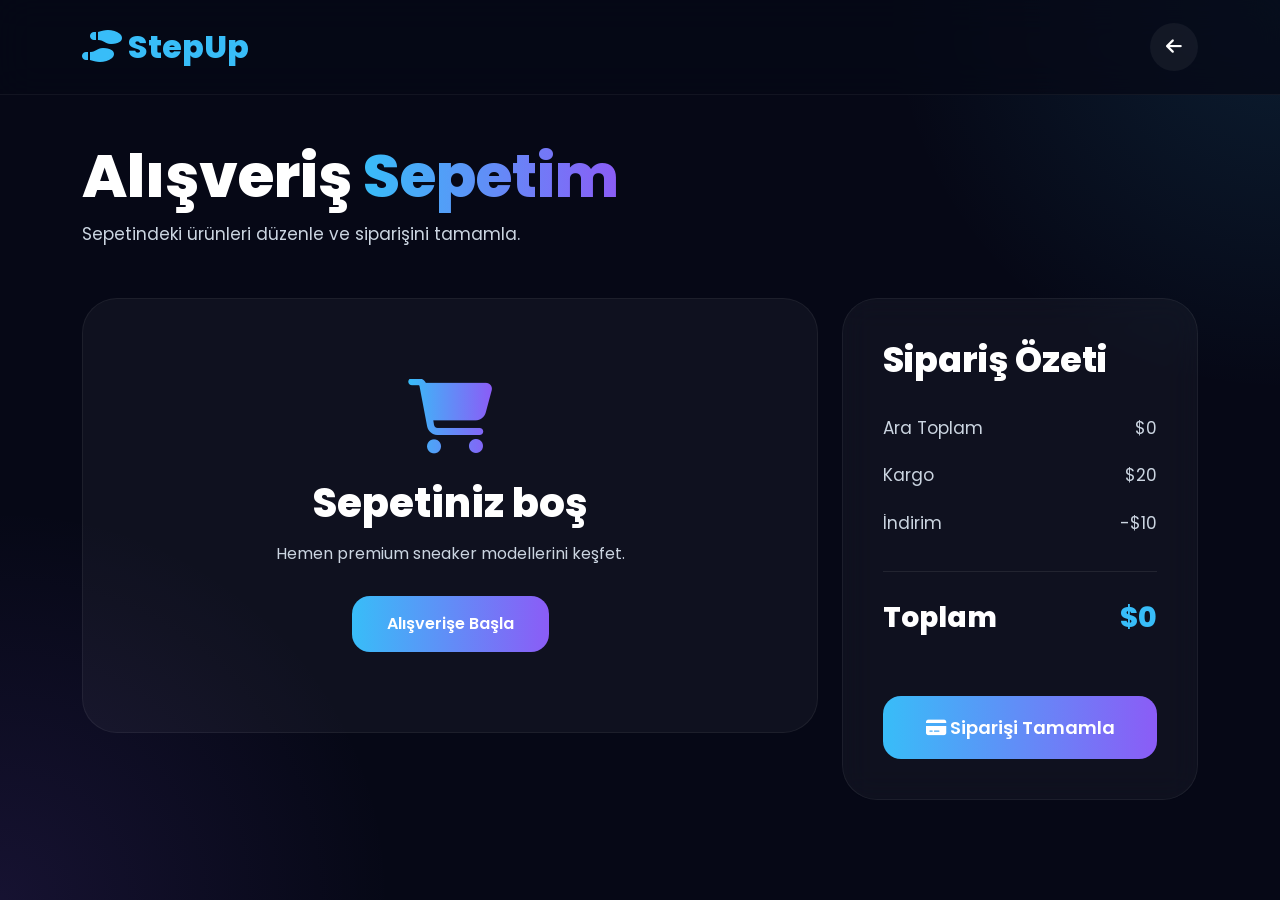
<file: Sepet.html>
<!DOCTYPE html>
<html lang="tr">

<head>
  <meta charset="UTF-8">
  <meta name="viewport" content="width=device-width, initial-scale=1.0">

  <title>StepUp | Sepetim</title>

  <!-- Bootstrap -->
  <link href="https://cdn.jsdelivr.net/npm/bootstrap@5.3.3/dist/css/bootstrap.min.css" rel="stylesheet">

  <!-- Font Awesome -->
  <link rel="stylesheet"
    href="https://cdnjs.cloudflare.com/ajax/libs/font-awesome/6.5.2/css/all.min.css">

  <!-- Google Font -->
  <link
    href="https://fonts.googleapis.com/css2?family=Poppins:wght@300;400;500;600;700;800&display=swap"
    rel="stylesheet">

  <style>

    :root{
      --bg:#060816;
      --card:#0f172a;
      --primary:#38bdf8;
      --secondary:#8b5cf6;
      --text:#cbd5e1;
      --white:#ffffff;
    }

    *{
      margin:0;
      padding:0;
      box-sizing:border-box;
      font-family:'Poppins',sans-serif;
    }

    body{
      background:
      radial-gradient(circle at top right, rgba(56,189,248,.12), transparent 25%),
      radial-gradient(circle at bottom left, rgba(139,92,246,.12), transparent 25%),
      var(--bg);

      color:white;
      min-height:100vh;
      overflow-x:hidden;
    }

    /* SCROLLBAR */

    ::-webkit-scrollbar{
      width:10px;
    }

    ::-webkit-scrollbar-thumb{
      background:linear-gradient(var(--primary),var(--secondary));
      border-radius:20px;
    }

    /* NAVBAR */

    .navbar{
      background:rgba(6,8,22,.75)!important;
      backdrop-filter:blur(18px);
      border-bottom:1px solid rgba(255,255,255,.05);
      padding:18px 0;
    }

    .navbar-brand{
      font-size:32px;
      font-weight:800;
      color:var(--primary)!important;
    }

    .back-btn{
      width:48px;
      height:48px;
      border-radius:50%;
      background:rgba(255,255,255,.05);
      display:flex;
      align-items:center;
      justify-content:center;
      color:white;
      text-decoration:none;
      transition:.3s;
      font-size:18px;
    }

    .back-btn:hover{
      background:linear-gradient(to right,var(--primary),var(--secondary));
      transform:translateY(-4px);
      color:white;
    }

    /* PAGE */

    .page{
      padding:140px 0 80px;
    }

    .page-title{
      margin-bottom:50px;
    }

    .page-title h1{
      font-size:60px;
      font-weight:800;
    }

    .gradient{
      background:linear-gradient(to right,var(--primary),var(--secondary));
      -webkit-background-clip:text;
      -webkit-text-fill-color:transparent;
    }

    .page-title p{
      color:var(--text);
      margin-top:10px;
      font-size:17px;
    }

    /* CART */

    .cart-items{
      display:flex;
      flex-direction:column;
      gap:25px;
    }

    .cart-item{
      background:rgba(255,255,255,.04);
      border:1px solid rgba(255,255,255,.06);
      backdrop-filter:blur(14px);
      border-radius:35px;
      padding:25px;
      display:flex;
      align-items:center;
      justify-content:space-between;
      gap:25px;
      flex-wrap:wrap;
      transition:.4s;
      overflow:hidden;
      position:relative;
    }

    .cart-item::before{
      content:"";
      position:absolute;
      width:220px;
      height:220px;
      background:
      radial-gradient(circle,
      rgba(56,189,248,.15),
      transparent 70%);
      top:-120px;
      right:-120px;
    }

    .cart-item:hover{
      transform:translateY(-8px);
      box-shadow:0 25px 40px rgba(0,0,0,.35);
    }

    /* PRODUCT */

    .product{
      display:flex;
      align-items:center;
      gap:25px;
      flex:1;
      min-width:280px;
      z-index:2;
    }

    .product-image{
      width:150px;
      height:130px;
      border-radius:25px;
      background:rgba(255,255,255,.03);
      display:flex;
      align-items:center;
      justify-content:center;
      overflow:hidden;
    }

    .product-image img{
      width:85%;
      transition:.4s;
      filter:drop-shadow(0 20px 30px rgba(0,0,0,.45));
    }

    .cart-item:hover .product-image img{
      transform:scale(1.08) rotate(-5deg);
    }

    .product-info h2{
      font-size:26px;
      font-weight:700;
      margin-bottom:10px;
    }

    .product-info p{
      color:var(--text);
      line-height:1.7;
      font-size:15px;
    }

    /* PRICE */

    .price{
      font-size:30px;
      font-weight:800;
      color:var(--primary);
      min-width:120px;
      text-align:center;
      z-index:2;
    }

    /* QUANTITY */

    .quantity{
      display:flex;
      align-items:center;
      gap:15px;
      z-index:2;
    }

    .quantity button{
      width:45px;
      height:45px;
      border:none;
      border-radius:14px;
      background:
      linear-gradient(to right,var(--primary),var(--secondary));

      color:white;
      font-size:18px;
      font-weight:700;
      cursor:pointer;
      transition:.3s;
    }

    .quantity button:hover{
      transform:scale(1.1);
    }

    .quantity span{
      font-size:20px;
      font-weight:700;
      min-width:25px;
      text-align:center;
    }

    /* REMOVE */

    .remove-btn{
      border:none;
      padding:14px 22px;
      border-radius:16px;
      background:rgba(239,68,68,.15);
      color:#f87171;
      font-weight:600;
      cursor:pointer;
      transition:.3s;
      z-index:2;
    }

    .remove-btn:hover{
      background:#ef4444;
      color:white;
      transform:translateY(-3px);
    }

    /* SUMMARY */

    .summary{
      background:rgba(255,255,255,.04);
      border:1px solid rgba(255,255,255,.06);
      backdrop-filter:blur(15px);
      border-radius:35px;
      padding:40px;
      position:sticky;
      top:120px;
    }

    .summary h2{
      font-size:35px;
      font-weight:800;
      margin-bottom:35px;
    }

    .summary-row{
      display:flex;
      justify-content:space-between;
      margin-bottom:22px;
      color:var(--text);
      font-size:17px;
    }

    .summary-row.total{
      margin-top:35px;
      padding-top:25px;
      border-top:1px solid rgba(255,255,255,.08);
      font-size:28px;
      font-weight:800;
      color:white;
    }

    .summary-row.total span:last-child{
      color:var(--primary);
    }

    /* BUTTON */

    .checkout-btn{
      width:100%;
      margin-top:35px;
      border:none;
      padding:18px;
      border-radius:18px;
      background:
      linear-gradient(to right,var(--primary),var(--secondary));

      color:white;
      font-size:18px;
      font-weight:600;
      cursor:pointer;
      transition:.3s;
    }

    .checkout-btn:hover{
      transform:translateY(-5px);
      box-shadow:0 15px 30px rgba(56,189,248,.25);
    }

    /* EMPTY */

    .empty-cart{
      background:rgba(255,255,255,.04);
      border:1px solid rgba(255,255,255,.06);
      border-radius:35px;
      padding:80px 20px;
      text-align:center;
    }

    .empty-cart i{
      font-size:75px;
      margin-bottom:25px;
      background:
      linear-gradient(to right,var(--primary),var(--secondary));

      -webkit-background-clip:text;
      -webkit-text-fill-color:transparent;
    }

    .empty-cart h2{
      font-size:40px;
      font-weight:800;
      margin-bottom:15px;
    }

    .empty-cart p{
      color:var(--text);
      margin-bottom:30px;
    }

    .shop-btn{
      display:inline-block;
      padding:16px 35px;
      border-radius:18px;
      text-decoration:none;
      color:white;
      font-weight:600;

      background:
      linear-gradient(to right,var(--primary),var(--secondary));

      transition:.3s;
    }

    .shop-btn:hover{
      transform:translateY(-4px);
      color:white;
    }

    /* MOBILE */

    @media(max-width:992px){

      .summary{
        margin-top:40px;
        position:static;
      }

    }

    @media(max-width:768px){

      .page{
        padding:120px 0 60px;
      }

      .page-title h1{
        font-size:42px;
      }

      .cart-item{
        flex-direction:column;
        align-items:flex-start;
      }

      .product{
        flex-direction:column;
        text-align:center;
      }

      .product-info{
        text-align:center;
      }

      .price{
        width:100%;
      }

      .quantity{
        width:100%;
        justify-content:center;
      }

      .remove-btn{
        width:100%;
      }

      .summary{
        padding:30px 25px;
      }

    }
    /* =========================
   CHECKOUT MODAL
========================= */

.checkout-modal{
  background:rgba(15,23,42,.97);
  border:1px solid rgba(255,255,255,.08);
  border-radius:35px;
  color:white;
}

.credit-card{
  width:100%;
  height:240px;
  position:relative;
  transform-style:preserve-3d;
  transition:1s;
}

.credit-card.flip{
  transform:rotateY(180deg);
}

.card-front,
.card-back{
  position:absolute;
  width:100%;
  height:100%;
  border-radius:30px;
  padding:30px;
  backface-visibility:hidden;
  overflow:hidden;

  background:
  linear-gradient(
  135deg,
  rgba(56,189,248,.95),
  rgba(139,92,246,.95)
  );

  box-shadow:
  0 25px 50px rgba(0,0,0,.45);
}

.card-front::before{
  content:"";
  position:absolute;
  width:250px;
  height:250px;
  border-radius:50%;
  background:rgba(255,255,255,.12);
  top:-100px;
  right:-100px;
}

.card-back{
  transform:rotateY(180deg);
}

.chip{
  width:70px;
  height:50px;
  border-radius:12px;
  background:linear-gradient(#facc15,#fde68a);
  margin-bottom:40px;
}

.card-number{
  font-size:30px;
  font-weight:700;
  letter-spacing:3px;
  margin-bottom:35px;
}

.card-bottom{
  display:flex;
  justify-content:space-between;
  align-items:end;
}

.card-bottom span,
.cvv-box span{
  font-size:13px;
  opacity:.8;
}

.card-bottom h5,
.cvv-box h4{
  margin-top:8px;
  font-size:20px;
  font-weight:700;
}

.black-strip{
  width:100%;
  height:55px;
  background:black;
  margin-top:20px;
}

.cvv-box{
  margin-top:40px;
  background:white;
  color:black;
  border-radius:12px;
  padding:12px 18px;
}

.pay-btn{
  width:100%;
  border:none;
  padding:18px;
  border-radius:18px;
  background:
  linear-gradient(to right,var(--primary),var(--secondary));

  color:white;
  font-size:18px;
  font-weight:700;
  transition:.3s;
}

.pay-btn:hover{
  transform:translateY(-5px);
}

.success-box{
  text-align:center;
  padding:40px 20px;
}

.success-box i{
  font-size:90px;
  color:#22c55e;
  margin-bottom:25px;
  animation:pop .6s ease;
}

.success-box h2{
  font-size:42px;
  font-weight:800;
}

.success-box p{
  color:var(--text);
  margin-top:10px;
}

@keyframes pop{

  0%{
    transform:scale(.2);
    opacity:0;
  }

  100%{
    transform:scale(1);
    opacity:1;
  }

}
/* =========================
   NOTIFICATION
========================= */

.toast-box{
  position:fixed;
  top:30px;
  right:30px;
  min-width:320px;
  padding:20px 24px;
  border-radius:24px;

  background:
  linear-gradient(
  135deg,
  rgba(15,23,42,.98),
  rgba(30,41,59,.98)
  );

  border:1px solid rgba(255,255,255,.08);

  backdrop-filter:blur(18px);

  display:flex;
  align-items:center;
  gap:18px;

  z-index:99999;

  transform:translateX(450px);
  opacity:0;

  transition:.5s ease;

  box-shadow:
  0 25px 50px rgba(0,0,0,.45);
}

.toast-box.show{
  transform:translateX(0);
  opacity:1;
}

.toast-icon{
  width:58px;
  height:58px;
  border-radius:18px;

  display:flex;
  align-items:center;
  justify-content:center;

  background:
  linear-gradient(to right,#ef4444,#f97316);

  font-size:24px;
  color:white;

  flex-shrink:0;
}

.toast-text h4{
  margin:0;
  font-size:18px;
  font-weight:700;
}

.toast-text p{
  margin:4px 0 0;
  color:var(--text);
  font-size:14px;
}

  </style>

</head>

<body>

  <!-- NAVBAR -->

  <nav class="navbar navbar-expand-lg fixed-top">

    <div class="container">

      <a class="navbar-brand" href="index.html">
        <i class="fa-solid fa-shoe-prints"></i> StepUp
      </a>

      <a href="index.html" class="back-btn">
        <i class="fa-solid fa-arrow-left"></i>
      </a>

    </div>

  </nav>

  <!-- PAGE -->

  <section class="page">

    <div class="container">

      <div class="page-title">

        <h1>
          Alışveriş <span class="gradient">Sepetim</span>
        </h1>

        <p>
          Sepetindeki ürünleri düzenle ve siparişini tamamla.
        </p>

      </div>

      <div class="row g-4">

        <!-- CART ITEMS -->

        <div class="col-lg-8">

          <div class="cart-items" id="cartItems">

          </div>

        </div>

        <!-- SUMMARY -->

        <div class="col-lg-4">

          <div class="summary">

            <h2>Sipariş Özeti</h2>

            <div class="summary-row">

              <span>Ara Toplam</span>

              <span id="subTotal">$0</span>

            </div>

            <div class="summary-row">

              <span>Kargo</span>

              <span>$20</span>

            </div>

            <div class="summary-row">

              <span>İndirim</span>

              <span>-$10</span>

            </div>

            <div class="summary-row total">

              <span>Toplam</span>

              <span id="totalPrice">$0</span>

            </div>

            <button class="checkout-btn">

              <i class="fa-solid fa-credit-card"></i>
              Siparişi Tamamla

            </button>

          </div>

        </div>

      </div>

    </div>

  </section>
  <!-- CHECKOUT MODAL -->

<div class="modal fade" id="checkoutModal">

  <div class="modal-dialog modal-dialog-centered modal-lg">

    <div class="modal-content checkout-modal p-4">

      <div class="modal-header border-0">

        <h3>Ödeme Yap</h3>

        <button class="btn-close btn-close-white"
        data-bs-dismiss="modal"></button>

      </div>

      <div class="modal-body" id="paymentContent">

        <div class="row align-items-center g-5">

          <!-- CARD -->

          <div class="col-lg-6">

            <div class="credit-card" id="creditCard">

              <!-- FRONT -->

              <div class="card-front">

                <div class="chip"></div>

                <div class="card-number" id="cardNumber">
                  #### #### #### ####
                </div>

                <div class="card-bottom">

                  <div>

                    <span>Kart Sahibi</span>

                    <h5 id="cardName">
                      FULL NAME
                    </h5>

                  </div>

                  <div>

                    <span>SKT</span>

                    <h5 id="cardExpiry">
                      00/00
                    </h5>

                  </div>

                </div>

              </div>

              <!-- BACK -->

              <div class="card-back">

                <div class="black-strip"></div>

                <div class="cvv-box">

                  <span>CVV</span>

                  <h4 id="cardCvv">
                    ***
                  </h4>

                </div>

              </div>

            </div>

          </div>

          <!-- FORM -->

          <div class="col-lg-6">

            <form id="paymentForm">

              <input
              type="text"
              id="inputName"
              class="form-control mb-3"
              placeholder="Kart Sahibi">

              <input
              type="text"
              id="inputNumber"
              class="form-control mb-3"
              maxlength="19"
              placeholder="1234 5678 9012 3456">

              <div class="row">

                <div class="col-6">

                  <input
                  type="text"
                  id="inputExpiry"
                  class="form-control mb-3"
                  maxlength="5"
                  placeholder="MM/YY">

                </div>

                <div class="col-6">

                  <input
                  type="password"
                  id="inputCvv"
                  class="form-control mb-3"
                  maxlength="3"
                  placeholder="CVV">

                </div>

              </div>

              <button class="pay-btn">
                Ödemeyi Tamamla
              </button>

            </form>

          </div>

        </div>

      </div>

    </div>

  </div>

</div>
<div class="toast-box" id="toastBox">

  <div class="toast-icon">
    <i class="fa-solid fa-cart-shopping"></i>
  </div>

  <div class="toast-text">

    <h4>Sepetin Boş</h4>

    <p>
      Önce premium sneaker eklemelisin 👟
    </p>

  </div>

</div>

  <!-- JAVASCRIPT -->

  <script>

    const cartItems =
    document.getElementById("cartItems");

    let cart =
    JSON.parse(localStorage.getItem("cart")) || [];



    // SEPETİ GÖSTER

    function renderCart(){

      cartItems.innerHTML = "";

      if(cart.length === 0){

        cartItems.innerHTML = `

        <div class="empty-cart">

          <i class="fa-solid fa-cart-shopping"></i>

          <h2>Sepetiniz boş</h2>

          <p>
            Hemen premium sneaker modellerini keşfet.
          </p>

          <a href="index.html" class="shop-btn">
            Alışverişe Başla
          </a>

        </div>

        `;

        document.getElementById("totalPrice")
        .innerText = "$0";

        document.getElementById("subTotal")
        .innerText = "$0";

        return;

      }

      let total = 0;

      cart.forEach((item,index)=>{

        const itemPrice =
        parseInt(item.price.replace("$",""));

        const itemTotal =
        itemPrice * item.quantity;

        total += itemTotal;

        cartItems.innerHTML += `

        <div class="cart-item">

          <div class="product">

            <div class="product-image">

              <img src="${item.image}">

            </div>

            <div class="product-info">

              <h2>${item.title}</h2>

              <p>
                Premium sneaker koleksiyonundan seçilen özel ürün.
              </p>

            </div>

          </div>

          <div class="price">
            $${itemTotal}
          </div>

          <div class="quantity">

            <button onclick="decrease(${index})">
              -
            </button>

            <span>${item.quantity}</span>

            <button onclick="increase(${index})">
              +
            </button>

          </div>

          <button class="remove-btn"
            onclick="removeItem(${index})">

            <i class="fa-solid fa-trash"></i>
            Sil

          </button>

        </div>

        `;

      });

      const shipping = 20;
      const discount = 10;

      const finalTotal =
      total + shipping - discount;

      document.getElementById("subTotal")
      .innerText = "$" + total;

      document.getElementById("totalPrice")
      .innerText = "$" + finalTotal;

    }



    // ARTTIR

    function increase(index){

      cart[index].quantity++;

      saveCart();

    }



    // AZALT

    function decrease(index){

      if(cart[index].quantity > 1){

        cart[index].quantity--;

        saveCart();

      }

    }



    // SİL

    function removeItem(index){

      cart.splice(index,1);

      saveCart();

    }



    // KAYDET

    function saveCart(){

      localStorage.setItem(
        "cart",
        JSON.stringify(cart)
      );

      renderCart();

    }



    // SAYFA AÇILINCA

    renderCart();

  </script>
  <script src="https://cdn.jsdelivr.net/npm/bootstrap@5.3.3/dist/js/bootstrap.bundle.min.js"></script>

<script>

document.querySelector(".checkout-btn")
.addEventListener("click",()=>{

  if(cart.length === 0){

    const toast =
    document.getElementById("toastBox");

    toast.classList.add("show");

    setTimeout(()=>{

      toast.classList.remove("show");

    },3000);

    return;
  }

  new bootstrap.Modal(
    document.getElementById("checkoutModal")
  ).show();

});

/* CARD INPUTS */

const inputName =
document.getElementById("inputName");

const inputNumber =
document.getElementById("inputNumber");

const inputExpiry =
document.getElementById("inputExpiry");

const inputCvv =
document.getElementById("inputCvv");

inputName.addEventListener("input",()=>{

  document.getElementById("cardName")
  .innerText =
  inputName.value || "FULL NAME";

});

inputNumber.addEventListener("input",()=>{

  let value =
  inputNumber.value
  .replace(/\D/g,'')
  .replace(/(.{4})/g,"$1 ")
  .trim();

  inputNumber.value = value;

  document.getElementById("cardNumber")
  .innerText =
  value || "#### #### #### ####";

});

inputExpiry.addEventListener("input",()=>{

  let value =
  inputExpiry.value
  .replace(/\D/g,'');

  if(value.length >= 3){

    value =
    value.substring(0,2)
    + "/"
    + value.substring(2,4);

  }

  inputExpiry.value = value;

  document.getElementById("cardExpiry")
  .innerText =
  value || "00/00";

});

/* CVV FLIP */

inputCvv.addEventListener("focus",()=>{

  document
  .getElementById("creditCard")
  .classList.add("flip");

});

inputCvv.addEventListener("blur",()=>{

  document
  .getElementById("creditCard")
  .classList.remove("flip");

});

inputCvv.addEventListener("input",()=>{

  document.getElementById("cardCvv")
  .innerText =
  inputCvv.value || "***";

});

/* PAYMENT */

document.getElementById("paymentForm")
.addEventListener("submit",(e)=>{
    if(cart.length === 0){

    alert("Sepette ürün yok!");

    return;
  }

  e.preventDefault();

  document.getElementById("paymentContent")
  .innerHTML = `

    <div class="success-box">

      <i class="fa-solid fa-circle-check"></i>

      <h2>Ödeme Başarılı</h2>

      <p>
        Siparişiniz başarıyla oluşturuldu 🚀
      </p>

    </div>

  `;

  localStorage.removeItem("cart");

  setTimeout(()=>{

    window.location.href = "index.html";

  },2500);

});

</script>

</body>
</html>

</body>

</html>
</file>
